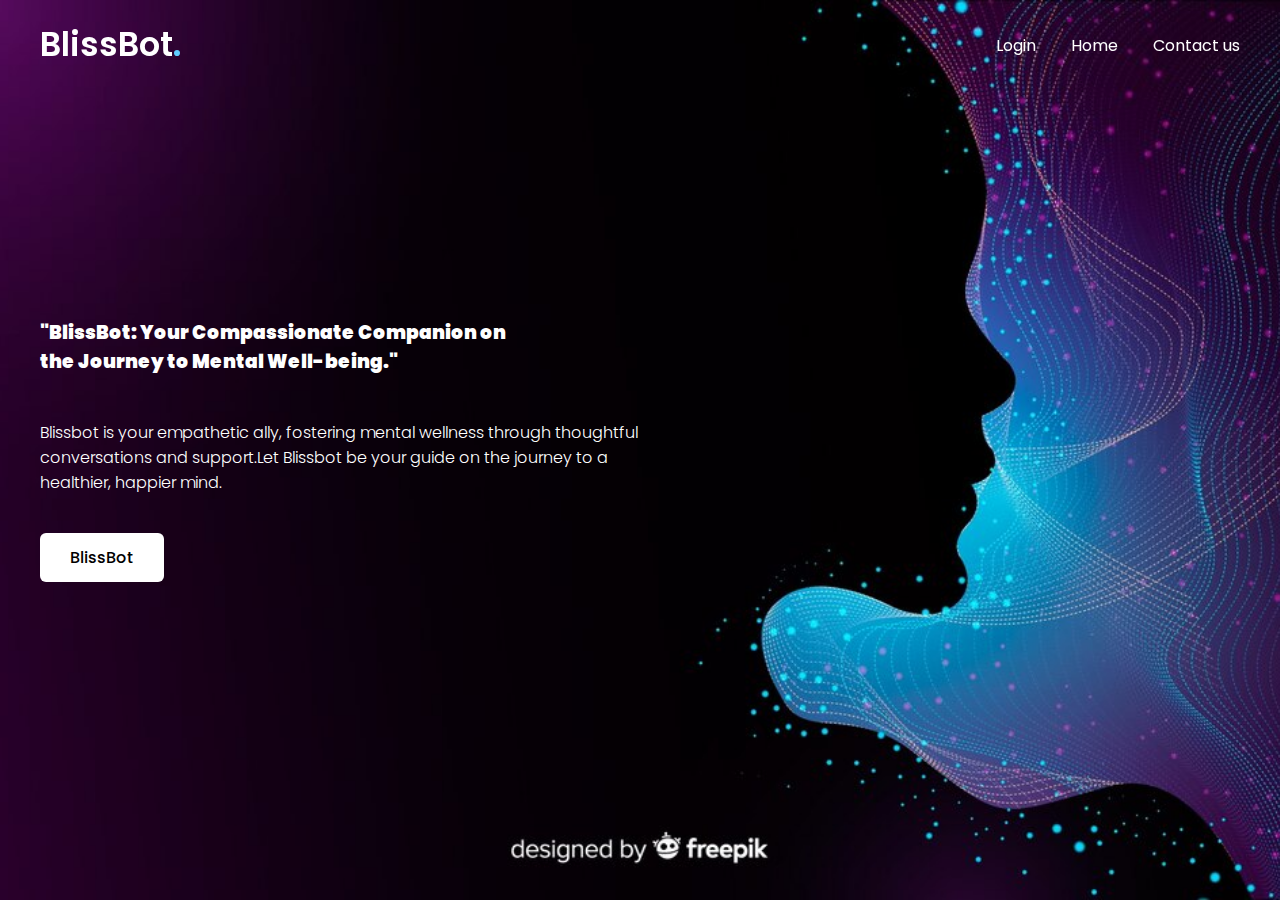
<file: frontend/f.html>
<!DOCTYPE html>
<!-- Coding By CodingNepal - www.codingnepalweb.com -->
<html lang="en">
  <head>
    <meta charset="UTF-8">
    <meta name="viewport" content="width=device-width, initial-scale=1.0">
    <title>BlissBot</title>
    <link rel="stylesheet" href="s.css">
    <!-- Google Fonts Links For Icon -->
    <link rel="stylesheet" href="https://fonts.googleapis.com/css2?family=Material+Symbols+Outlined:opsz,wght,FILL,GRAD@24,400,0,0">
    

  </head>
  <body>
    <header>
      <nav class="navbar">
        <a class="logo" href="#">BlissBot<span>.</span></a>
        <ul class="menu-links">
          <span id="close-menu-btn" class="material-symbols-outlined">close</span>
          <li><a href="login.html">Login</a></li>
          <li><a href="f.html">Home</a></li>
          <li><a href="contact.html">Contact us</a></li>
        </ul>
        <span id="hamburger-btn" class="material-symbols-outlined">menu</span>
      </nav>
    </header>

    <section class="hero-section">
      <div class="content">
        <h3><b>"BlissBot: Your Compassionate Companion on<br> the Journey to Mental Well-being."<br><br></b></h3>
        <p>
            Blissbot is your empathetic ally, fostering mental wellness through thoughtful conversations and support.Let Blissbot be your guide on the journey to a healthier, happier mind.


        </p>
        <button>BlissBot</button>
      </div>
    </section>

    <script>
      // const header = document.querySelector("header");
      // const hamburgerBtn = document.querySelector("#hamburger-btn");
      // const closeMenuBtn = document.querySelector("#close-menu-btn");
    
      // // Toggle mobile menu on hamburger button click
      // hamburgerBtn.addEventListener("click", () => header.classList.toggle("show-mobile-menu"));
    
      // // Close mobile menu on close button click
      // closeMenuBtn.addEventListener("click", () => hamburgerBtn.click());
    
      // Corrected BlissBot button handling





      // const blissbotButton = document.querySelector("button");
    
      // blissbotButton.addEventListener("click", function() {
      //   // Code to open the chatbot
      //   console.log('BlissBot button clicked');
      //   fetch('http://127.0.0.1:5000/activate_chatbot')  // Replace with your Flask server URL
      //     .then(response => response.text())
      //     .then(data => {
      //       console.log(data);  // Print the response from the server (optional)
      //     })
      //     .catch(error => {
      //       console.error('Error:', error);
      //     });
      // });






        document.addEventListener("DOMContentLoaded", function() {
      const blissbotButton = document.querySelector("button");

      blissbotButton.addEventListener("click", function() {
        // Code to open the chatbot
        console.log('BlissBot button clicked');
        fetch('http://127.0.0.1:5000/activate_chatbot')  // Replace with your Flask server URL
          .then(response => response.text())
          .then(data => {
            console.log(data);  // Print the response from the server (optional)
          })
          .catch(error => {
            console.error('Error:', error);
          });
      });
    });
    </script>
    
    
  </body>
</html>
</file>
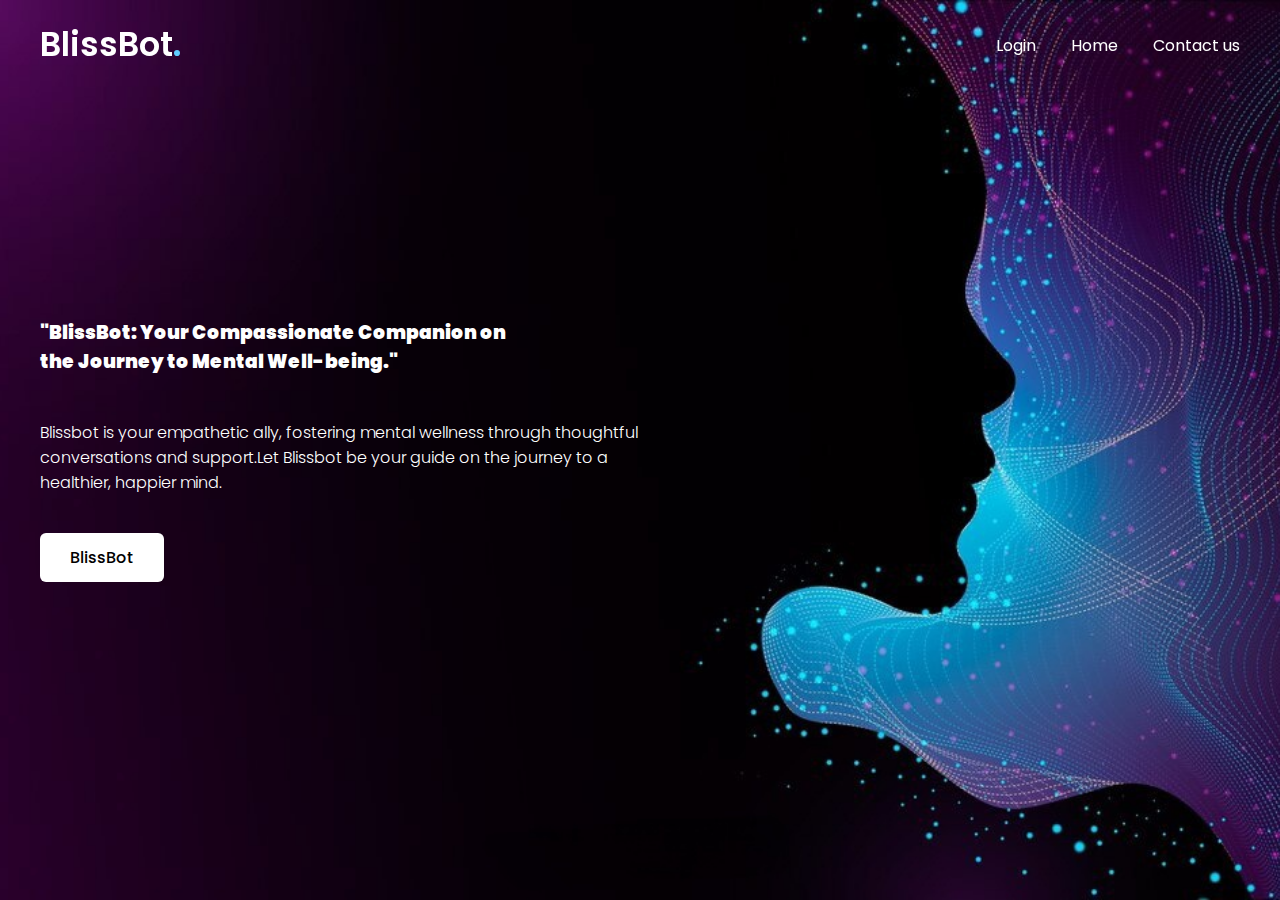
<file: templates/f.html>
<!DOCTYPE html>

<html lang="en">
  <head>
    <meta charset="UTF-8">
    <meta name="viewport" content="width=device-width, initial-scale=1.0">
    <title>BlissBot</title>
    <link rel="stylesheet" href="s.css">
    <link rel="stylesheet" href="https://fonts.googleapis.com/css2?family=Material+Symbols+Outlined:opsz,wght,FILL,GRAD@24,400,0,0">
    

  </head>
  <body>
    <header>
      <nav class="navbar">
        <a class="logo" href="#">BlissBot<span>.</span></a>
        <ul class="menu-links">
          <span id="close-menu-btn" class="material-symbols-outlined">close</span>
          <li><a href="login.html">Login</a></li>
          <li><a href="f.html">Home</a></li>
          <li><a href="contact.html">Contact us</a></li>
        </ul>
        <span id="hamburger-btn" class="material-symbols-outlined">menu</span>
      </nav>
    </header>

    <section class="hero-section">
      <div class="content">
        <h3><b>"BlissBot: Your Compassionate Companion on<br> the Journey to Mental Well-being."<br><br></b></h3>
        <p>
            Blissbot is your empathetic ally, fostering mental wellness through thoughtful conversations and support.Let Blissbot be your guide on the journey to a healthier, happier mind.


        </p>
        <button>BlissBot</button>
      </div>
    </section>




    <script>
      const header = document.querySelector("header");
      const hamburgerBtn = document.querySelector("#hamburger-btn");
      const closeMenuBtn = document.querySelector("#close-menu-btn");
    
      hamburgerBtn.addEventListener("click", () => header.classList.toggle("show-mobile-menu"));
    
      closeMenuBtn.addEventListener("click", () => hamburgerBtn.click());

    </script>
    
    
  </body>
</html>
</file>
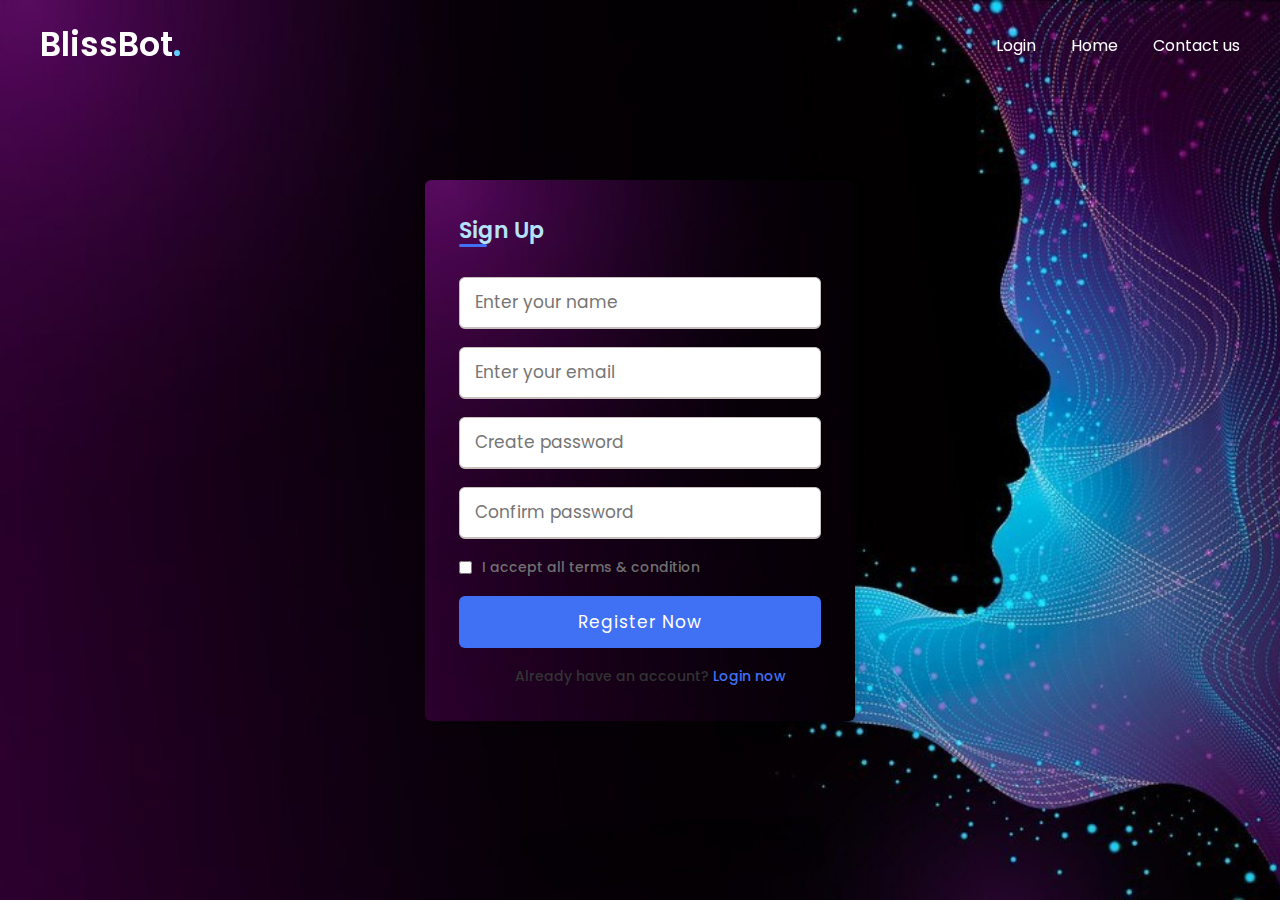
<file: templates/sign_up.html>
<!DOCTYPE html>
<!-- Coding By CodingNepal - codingnepalweb.com -->
<html lang="en" dir="ltr">
  <head>
    <meta charset="UTF-8">
    <meta name="viewport" content="width=device-width, initial-scale=1.0">
    <title> Sign Up </title> 
    <link rel="stylesheet" href="sign_up.css">
   </head>
<body style="background-image: url(particle-face-background_23-2148314227.jpg);background-size: cover;
background-position: left top;">
  <header>
    <nav class="navbar">
      <a class="logo" href="#">BlissBot<span>.</span></a>
      <ul class="menu-links">
        <!-- <span id="close-menu-btn" class="material-symbols-outlined">close</span> -->
        <li><a href="login.html">Login</a></li>
        <li><a href="f.html">Home</a></li>
        <li><a href="contact.html">Contact us</a></li>
      </ul>
      <!-- <span id="hamburger-btn" class="material-symbols-outlined">menu</span> -->
    </nav>
  </header>
    
  <div class="wrapper" style="background-image: url(particle-face-background_23-2148314227.jpg);">
    
    <h2>Sign Up</h2>
    <form action="#" >
      <div class="input-box">
        <input type="text" placeholder="Enter your name" required>
      </div>
      <div class="input-box">
        <input type="text" placeholder="Enter your email" required>
      </div>
      <div class="input-box">
        <input type="password" placeholder="Create password" required>
      </div>
      <div class="input-box">
        <input type="password" placeholder="Confirm password" required>
      </div>
      <div class="policy">
        <input type="checkbox">
        <h3>I accept all terms & condition</h3>
      </div>
      <div class="input-box button">
        <input type="Submit" value="Register Now">
      </div>
      <div class="text">
        <h3>Already have an account? <a href="login.html">Login now</a></h3>
      </div>
    </form>

</div>
</body>
</html>
</file>
<file: frontend/s.css>
/* Importing Google font - Poppins */
@import url('https://fonts.googleapis.com/css2?family=Poppins:wght@300;400;500;600;700&display=swap');

* {
  margin: 0;
  padding: 0;
  box-sizing: border-box;
  font-family: 'Poppins', sans-serif;
}

header {
  position: fixed;
  top: 0;
  left: 0;
  width: 100%;
  padding: 20px;
}

header .navbar {
  display: flex;
  align-items: center;
  justify-content: space-between;
  max-width: 1200px;
  margin: 0 auto;
}

.navbar .logo {
  color: #fff;
  font-weight: 600;
  font-size: 2.1rem;
  text-decoration: none;
}

.navbar .logo span {
  color: #60cdff;
}

.navbar .menu-links {
  display: flex;
  list-style: none;
  gap: 35px;
}

.navbar a {
  color: #fff;
  text-decoration: none;
  transition: 0.2s ease;
}

.navbar a:hover {
  color:#60cdff;
}

.hero-section {
  height: 100vh;
  background-image: url("particle-face-background_23-2148314227.jpg");
  background-position: center;
  background-size: cover;
  display: flex;
  align-items: center;
  padding: 0 20px;
}

.hero-section .content {
  max-width: 1200px;
  margin: 0 auto;
  width: 100%;
  color: #fff;
}

.hero-section .content h2 {
  font-size: 3rem;
  max-width: 600px;
  line-height: 70px;
}

.hero-section .content p {
  font-weight: 300;
  max-width: 600px;
  margin-top: 15px;
}

.hero-section .content button {
  background: #fff;
  padding: 12px 30px;
  border: none;
  font-size: 1rem;
  border-radius: 6px;
  margin-top: 38px;
  cursor: pointer;
  font-weight: 500;
  transition: 0.2s ease;
}

.hero-section .content button:hover {
  color: #fff;
  background:#60cdff;
}

#close-menu-btn {
  position: absolute;
  right: 20px;
  top: 20px;
  cursor: pointer;
  display: none;
}

#hamburger-btn {
  color: #fff;
  cursor: pointer;
  display: none;
}

@media (max-width: 768px) {
  header {
    padding: 10px;
  }

  header.show-mobile-menu::before {
    content: "";
    position: fixed;
    left: 0;
    top: 0;
    width: 100%;
    height: 100%;
    backdrop-filter: blur(5px);
  }

  .navbar .logo {
    font-size: 1.7rem;
  }

    
  #hamburger-btn, #close-menu-btn {
    display: block;
  }

  .navbar .menu-links {
    position: fixed;
    top: 0;
    left: -250px;
    width: 250px;
    height: 100vh;
    background: #fff;
    flex-direction: column;
    padding: 70px 40px 0;
    transition: left 0.2s ease;
  }

  header.show-mobile-menu .navbar .menu-links {
    left: 0;
  }

  .navbar a {
    color: #000;
  }

  .hero-section .content {
    text-align: center;
  }

  .hero-section .content :is(h2, p) {
    max-width: 100%;
  }

  .hero-section .content h2 {
    font-size: 2.3rem;
    line-height: 60px;
  }
  
  .hero-section .content button {
    padding: 9px 18px;
  }
}
</file>
<file: templates/s.css>
/* Importing Google font - Poppins */
@import url('https://fonts.googleapis.com/css2?family=Poppins:wght@300;400;500;600;700&display=swap');

* {
  margin: 0;
  padding: 0;
  box-sizing: border-box;
  font-family: 'Poppins', sans-serif;
}

header {
  position: fixed;
  top: 0;
  left: 0;
  width: 100%;
  padding: 20px;
}

header .navbar {
  display: flex;
  align-items: center;
  justify-content: space-between;
  max-width: 1200px;
  margin: 0 auto;
}

.navbar .logo {
  color: #fff;
  font-weight: 600;
  font-size: 2.1rem;
  text-decoration: none;
}

.navbar .logo span {
  color: #60cdff;
}

.navbar .menu-links {
  display: flex;
  list-style: none;
  gap: 35px;
}

.navbar a {
  color: #fff;
  text-decoration: none;
  transition: 0.2s ease;
}

.navbar a:hover {
  color:#60cdff;
}

.hero-section {
  height: 100vh;
  background-image: url("particle-face-background_23-2148314227.jpg");
  background-position: center;
  background-size: cover;
  display: flex;
  align-items: center;
  padding: 0 20px;
}

.hero-section .content {
  max-width: 1200px;
  margin: 0 auto;
  width: 100%;
  color: #fff;
}

.hero-section .content h2 {
  font-size: 3rem;
  max-width: 600px;
  line-height: 70px;
}

.hero-section .content p {
  font-weight: 300;
  max-width: 600px;
  margin-top: 15px;
}

.hero-section .content button {
  background: #fff;
  padding: 12px 30px;
  border: none;
  font-size: 1rem;
  border-radius: 6px;
  margin-top: 38px;
  cursor: pointer;
  font-weight: 500;
  transition: 0.2s ease;
}

.hero-section .content button:hover {
  color: #fff;
  background:#60cdff;
}

#close-menu-btn {
  position: absolute;
  right: 20px;
  top: 20px;
  cursor: pointer;
  display: none;
}

#hamburger-btn {
  color: #fff;
  cursor: pointer;
  display: none;
}

@media (max-width: 768px) {
  header {
    padding: 10px;
  }

  header.show-mobile-menu::before {
    content: "";
    position: fixed;
    left: 0;
    top: 0;
    width: 100%;
    height: 100%;
    backdrop-filter: blur(5px);
  }

  .navbar .logo {
    font-size: 1.7rem;
  }

    
  #hamburger-btn, #close-menu-btn {
    display: block;
  }

  .navbar .menu-links {
    position: fixed;
    top: 0;
    left: -250px;
    width: 250px;
    height: 100vh;
    background: #fff;
    flex-direction: column;
    padding: 70px 40px 0;
    transition: left 0.2s ease;
  }

  header.show-mobile-menu .navbar .menu-links {
    left: 0;
  }

  .navbar a {
    color: #000;
  }

  .hero-section .content {
    text-align: center;
  }

  .hero-section .content :is(h2, p) {
    max-width: 100%;
  }

  .hero-section .content h2 {
    font-size: 2.3rem;
    line-height: 60px;
  }
  
  .hero-section .content button {
    padding: 9px 18px;
  }
}
</file>
<file: templates/sign_up.css>
@import url('https://fonts.googleapis.com/css?family=Poppins:400,500,600,700&display=swap');
*{
  margin: 0;
  padding: 0;
  box-sizing: border-box;
  font-family: 'Poppins', sans-serif;
}
body{
  min-height: 100vh;
  display: flex;
  align-items: center;
  justify-content: center;
}
header {
  position: fixed;
  top: 0;
  left: 0;
  width: 100%;
  padding: 20px;
}

header .navbar {
  display: flex;
  align-items: center;
  justify-content: space-between;
  max-width: 1200px;
  margin: 0 auto;
}
.navbar .logo {
  color: #fff;
  font-weight: 600;
  font-size: 2.1rem;
  text-decoration: none;
}

.navbar .logo span {
  color: #60cdff;
}

.navbar .menu-links {
  display: flex;
  list-style: none;
  gap: 35px;
}

.navbar a {
  color: #fff;
  text-decoration: none;
  transition: 0.2s ease;
}

.navbar a:hover {
  color:#60cdff;
}

.hero-section {
  height: 100vh;
  background-image: url("particle-face-background_23-2148314227.jpg");
  background-position: center;
  background-size: cover;
  display: flex;
  align-items: center;
  padding: 0 20px;
}
.wrapper{
  position: relative;
  max-width: 430px;
  width: 100%;
  background: #fff;
  padding: 34px;
  border-radius: 6px;
  box-shadow: 0 5px 10px rgba(0,0,0,0.2);
}
.wrapper h2{
  position: relative;
  font-size: 22px;
  font-weight: 600;
  color: #b4e3fb;
}
.wrapper h2::before{
  content: '';
  position: absolute;
  left: 0;
  bottom: 0;
  height: 3px;
  width: 28px;
  border-radius: 12px;
  background: #4070f4;
}
.wrapper form{
  margin-top: 30px;
}
.wrapper form .input-box{
  height: 52px;
  margin: 18px 0;
}
form .input-box input{
  height: 100%;
  width: 100%;
  outline: none;
  padding: 0 15px;
  font-size: 17px;
  font-weight: 400;
  color: #333;
  border: 1.5px solid #C7BEBE;
  border-bottom-width: 2.5px;
  border-radius: 6px;
  transition: all 0.3s ease;
}
.input-box input:focus,
.input-box input:valid{
  border-color: #4070f4;
}
form .policy{
  display: flex;
  align-items: center;
}
form h3{
  color: #707070;
  font-size: 14px;
  font-weight: 500;
  margin-left: 10px;
}
.input-box.button input{
  color: #fff;
  letter-spacing: 1px;
  border: none;
  background: #4070f4;
  cursor: pointer;
}
.input-box.button input:hover{
  background: #0e4bf1;
}
form .text h3{
 color: #333;
 width: 100%;
 text-align: center;
}
form .text h3 a{
  color: #4070f4;
  text-decoration: none;
}
form .text h3 a:hover{
  text-decoration: underline;
}
</file>
